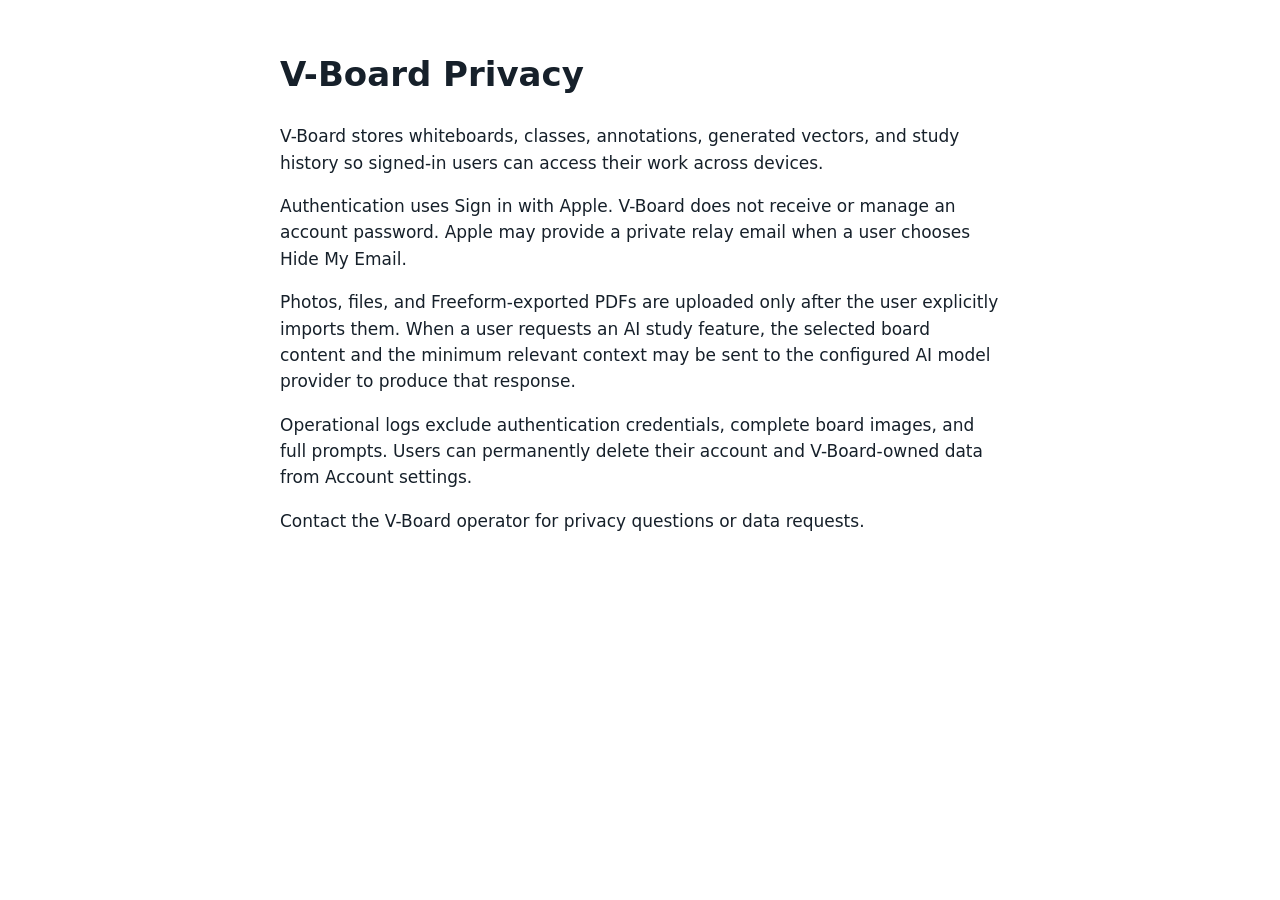
<file: templates/privacy.html>
<!doctype html>
<html lang="en">
<head><meta charset="utf-8"><meta name="viewport" content="width=device-width,initial-scale=1"><title>V-Board Privacy</title></head>
<body style="font:17px system-ui;line-height:1.55;max-width:720px;margin:3rem auto;padding:0 1.25rem;color:#16202a">
<h1>V-Board Privacy</h1>
<p>V-Board stores whiteboards, classes, annotations, generated vectors, and study history so signed-in users can access their work across devices.</p>
<p>Authentication uses Sign in with Apple. V-Board does not receive or manage an account password. Apple may provide a private relay email when a user chooses Hide My Email.</p>
<p>Photos, files, and Freeform-exported PDFs are uploaded only after the user explicitly imports them. When a user requests an AI study feature, the selected board content and the minimum relevant context may be sent to the configured AI model provider to produce that response.</p>
<p>Operational logs exclude authentication credentials, complete board images, and full prompts. Users can permanently delete their account and V-Board-owned data from Account settings.</p>
<p>Contact the V-Board operator for privacy questions or data requests.</p>
</body></html>
</file>
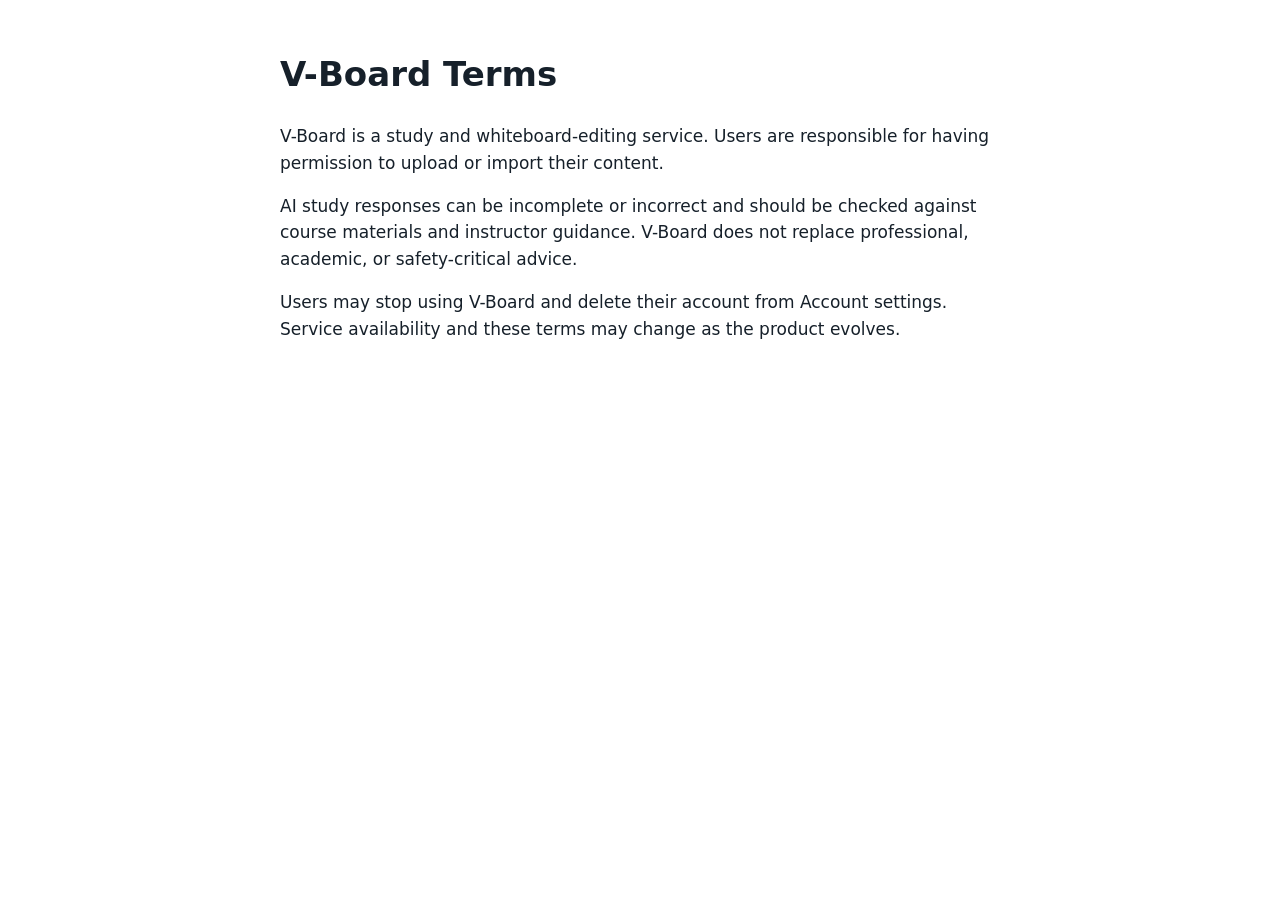
<file: templates/terms.html>
<!doctype html>
<html lang="en">
<head><meta charset="utf-8"><meta name="viewport" content="width=device-width,initial-scale=1"><title>V-Board Terms</title></head>
<body style="font:17px system-ui;line-height:1.55;max-width:720px;margin:3rem auto;padding:0 1.25rem;color:#16202a">
<h1>V-Board Terms</h1>
<p>V-Board is a study and whiteboard-editing service. Users are responsible for having permission to upload or import their content.</p>
<p>AI study responses can be incomplete or incorrect and should be checked against course materials and instructor guidance. V-Board does not replace professional, academic, or safety-critical advice.</p>
<p>Users may stop using V-Board and delete their account from Account settings. Service availability and these terms may change as the product evolves.</p>
</body></html>
</file>
